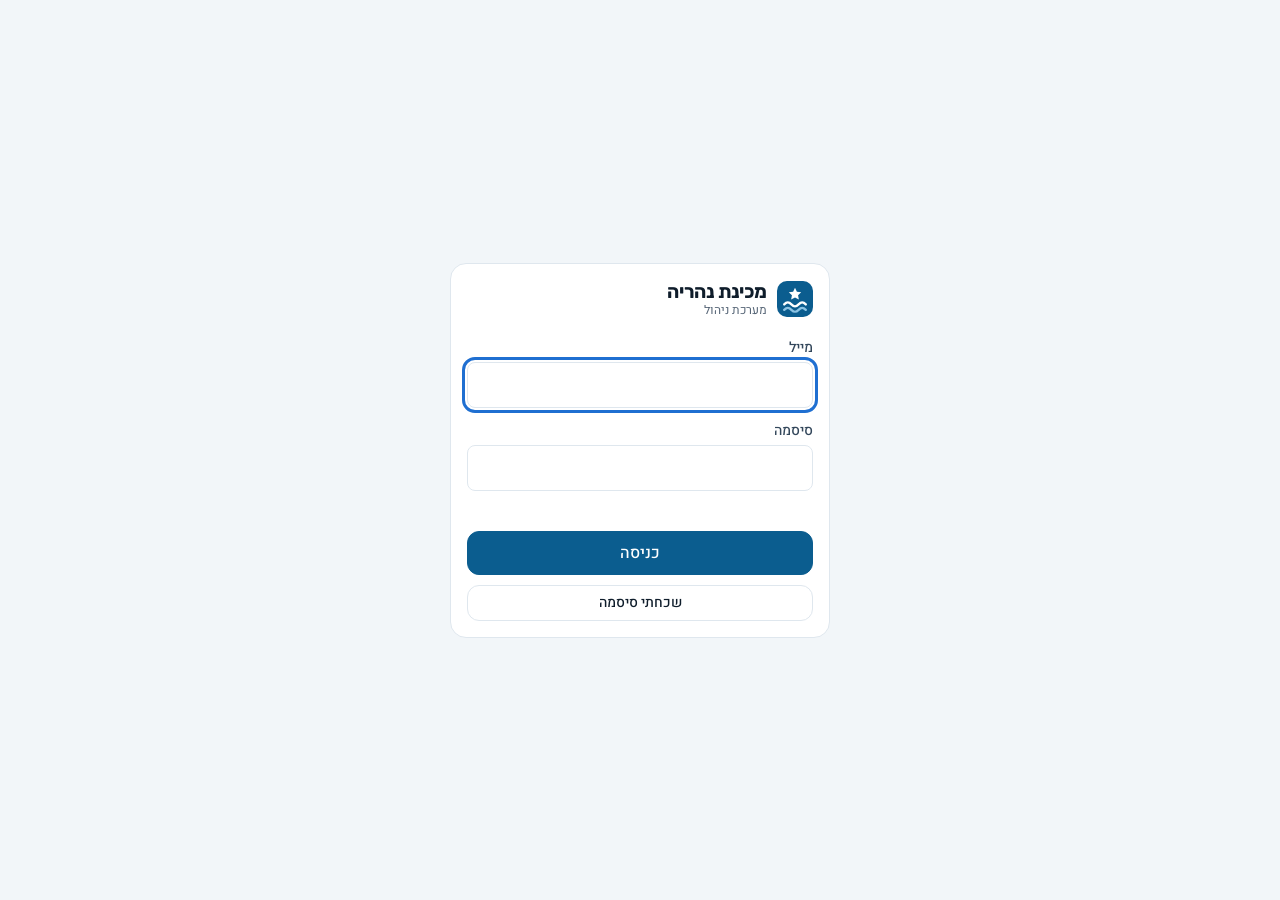
<file: docs/index.html>
<!doctype html>
<html lang="he" dir="rtl">
<head>
<meta charset="utf-8" />
<meta name="viewport" content="width=device-width, initial-scale=1, viewport-fit=cover" />
<meta name="robots" content="noindex, nofollow" />
<meta name="description" content="מערכת ניהול חניכים, הורים, נוכחות והודעות — מכינת נהריה" />
<meta name="theme-color" content="#ffffff" />
<meta name="apple-mobile-web-app-capable" content="yes" />
<meta name="mobile-web-app-capable" content="yes" />
<meta name="apple-mobile-web-app-title" content="מכינת נהריה" />
<meta name="apple-mobile-web-app-status-bar-style" content="default" />
<title>מכינת נהריה — ניהול</title>
<link rel="manifest" href="manifest.json" />
<link rel="icon" href="icons/icon.svg" type="image/svg+xml" />
<link rel="apple-touch-icon" href="icons/icon-180.png" />
<link rel="preconnect" href="https://fonts.googleapis.com" />
<link rel="preconnect" href="https://fonts.gstatic.com" crossorigin />
<link rel="stylesheet" href="https://fonts.googleapis.com/css2?family=Heebo:wght@400;500;600;700&family=Rubik:wght@600;700&display=swap" />
<link rel="stylesheet" href="styles.css?v=3" />
<script src="config.js?v=3"></script>
<script src="monitor.js?v=3"></script>
</head>
<body>
<div id="app"><div class="loading">טוען…</div></div>
<div id="toast" class="toast" role="status" aria-live="polite"></div>
<noscript><div class="center"><div class="card login">כדי להשתמש במערכת צריך להפעיל JavaScript בדפדפן.</div></div></noscript>
<script src="supabase.js"></script>
<script src="logic.js?v=3"></script>
<script src="app.js?v=3"></script>
<script>
  if ('serviceWorker' in navigator && location.protocol === 'https:') {
    navigator.serviceWorker.register('sw.js').catch(function () {});
  }
</script>
</body>
</html>
</file>
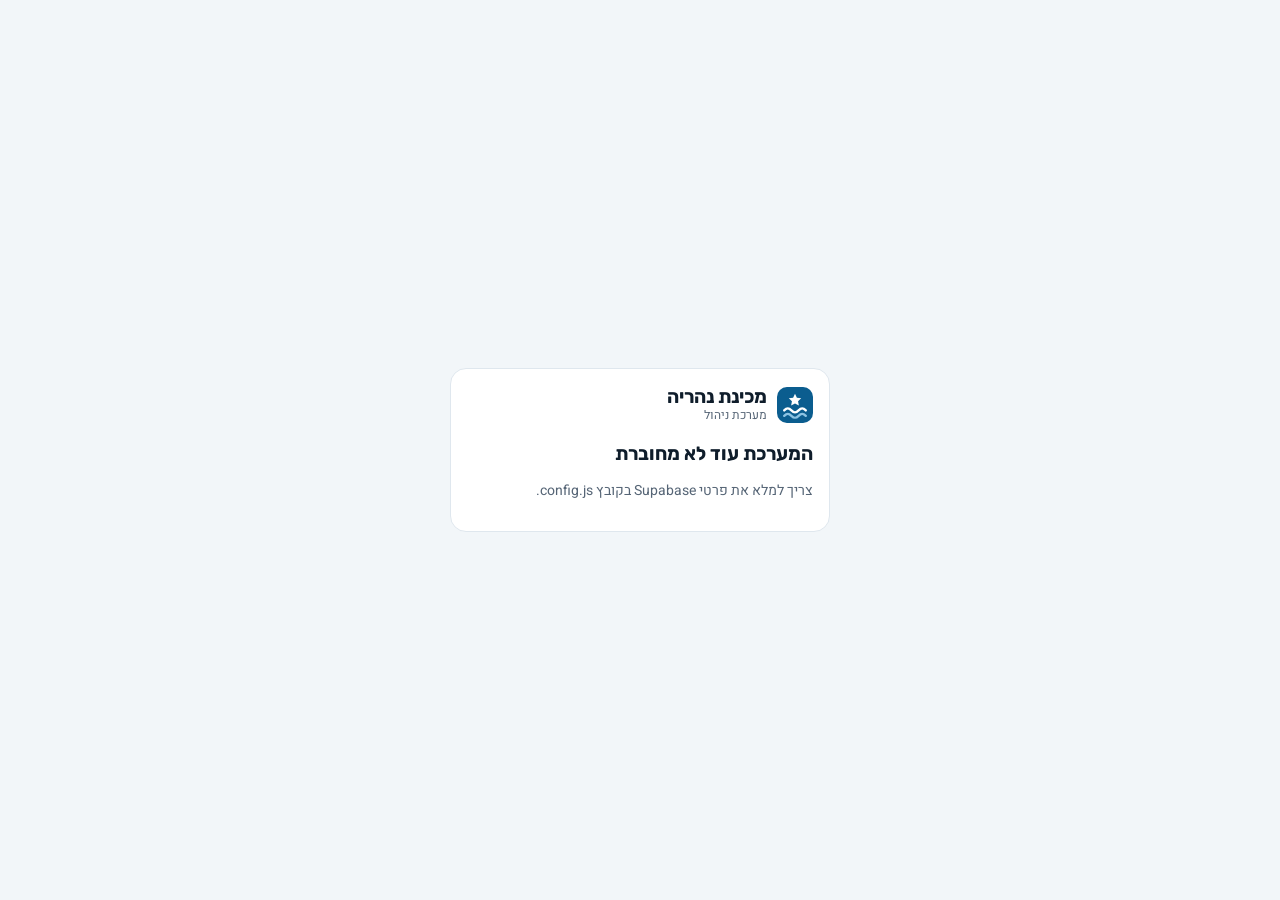
<file: site/index.html>
<!doctype html>
<html lang="he" dir="rtl">
<head>
<meta charset="utf-8" />
<meta name="viewport" content="width=device-width, initial-scale=1, viewport-fit=cover" />
<meta name="robots" content="noindex, nofollow" />
<meta name="description" content="מערכת ניהול חניכים, הורים, נוכחות והודעות — מכינת נהריה" />
<meta name="theme-color" content="#ffffff" />
<meta name="apple-mobile-web-app-capable" content="yes" />
<meta name="mobile-web-app-capable" content="yes" />
<meta name="apple-mobile-web-app-title" content="מכינת נהריה" />
<meta name="apple-mobile-web-app-status-bar-style" content="default" />
<title>מכינת נהריה — ניהול</title>
<link rel="manifest" href="manifest.json" />
<link rel="icon" href="icons/icon.svg" type="image/svg+xml" />
<link rel="apple-touch-icon" href="icons/icon-180.png" />
<link rel="preconnect" href="https://fonts.googleapis.com" />
<link rel="preconnect" href="https://fonts.gstatic.com" crossorigin />
<link rel="stylesheet" href="https://fonts.googleapis.com/css2?family=Heebo:wght@400;500;600;700&family=Rubik:wght@600;700&display=swap" />
<link rel="stylesheet" href="styles.css?v=1" />
<script src="config.js?v=1"></script>
<script src="monitor.js?v=1"></script>
</head>
<body>
<div id="app"><div class="loading">טוען…</div></div>
<div id="toast" class="toast" role="status" aria-live="polite"></div>
<noscript><div class="center"><div class="card login">כדי להשתמש במערכת צריך להפעיל JavaScript בדפדפן.</div></div></noscript>
<script src="supabase.js"></script>
<script src="logic.js?v=1"></script>
<script src="app.js?v=1"></script>
<script>
  if ('serviceWorker' in navigator && location.protocol === 'https:') {
    navigator.serviceWorker.register('sw.js').catch(function () {});
  }
</script>
</body>
</html>
</file>
<file: docs/styles.css>
/* מכינת נהריה — עיצוב. אותה שפה כמו פאנל ILANO (Heebo/Rubik, כרטיסים רכים), בצבעי ים. */
:root {
  --bg: #f2f6f9; --surface: #fff; --tint: #eaf3f9; --border: #dfe7ee;
  --ink: #0f1d2b; --soft: #33475b; --muted: #566576;
  --primary: #0b5d8f; --primary-ink: #fff; --dark: #0c2b43; --sea: #8cc3e3;
  --ok: #17703f; --ok-bg: #e4f4ea; --warn: #7d5200; --warn-bg: #fff4d9; --bad: #a3261c; --bad-bg: #fdeceb;
  --ex: #44546a; --ex-bg: #e9edf3;
  --focus: #1f6fd1;
  --r1: 8px; --r2: 12px; --r3: 16px;
  --s1: 4px; --s2: 8px; --s3: 12px; --s4: 16px; --s5: 24px; --s6: 32px;
  --nav-h: 64px;
  --ease-out: cubic-bezier(0.16, 1, 0.3, 1);
}
* { box-sizing: border-box; }
html { -webkit-text-size-adjust: 100%; }
body { margin: 0; background: var(--bg); color: var(--ink); font: 16px/1.5 Heebo, Arial, sans-serif; -webkit-tap-highlight-color: transparent; }
h1, h2, h3 { font-family: Rubik, Heebo, Arial, sans-serif; margin: 0; line-height: 1.25; }
button, input, select, textarea { font: inherit; color: inherit; }
a { color: var(--primary); }
img, svg { max-width: 100%; }
:focus-visible { outline: 3px solid var(--focus); outline-offset: 2px; }
.ltr { direction: ltr; unicode-bidi: plaintext; white-space: nowrap; }
.muted { color: var(--muted); font-size: 14px; }
.grow { flex: 1; }
.hide { display: none !important; }
.sr { position: absolute; width: 1px; height: 1px; overflow: hidden; clip: rect(0 0 0 0); white-space: nowrap; }

/* ---------- מבנה ---------- */
.top { position: sticky; top: 0; z-index: 5; background: var(--surface); border-bottom: 1px solid var(--border); }
.top-in { max-width: 1100px; margin: 0 auto; padding: 10px 16px; display: flex; align-items: center; gap: 12px; }
.brand { display: flex; align-items: center; gap: 10px; text-decoration: none; color: var(--ink); }
.brand svg { width: 36px; height: 36px; flex: none; }
.brand b { font: 700 19px Rubik, Heebo, Arial, sans-serif; display: block; }
.brand small { color: var(--muted); font-size: 12px; display: block; margin-top: -2px; }
.nav { display: flex; gap: 4px; }
.nav a { display: flex; align-items: center; gap: 6px; text-decoration: none; color: var(--soft); padding: 8px 12px; border-radius: var(--r2); font-weight: 500; }
.nav a svg { width: 20px; height: 20px; }
.nav a:hover { background: var(--tint); }
.nav a.on { background: var(--tint); color: var(--primary); }
main { max-width: 1100px; margin: 0 auto; padding: 20px 16px 48px; }
.page-h { display: flex; align-items: center; gap: 12px; flex-wrap: wrap; margin-bottom: 16px; }
.page-h h1 { font-size: 26px; }

@media (max-width: 759px) {
  .top .nav { display: none; }
  main { padding: 16px 16px calc(var(--nav-h) + 32px + env(safe-area-inset-bottom)); }
  .page-h h1 { font-size: 22px; }
  .bottom-nav { position: fixed; bottom: 0; left: 0; right: 0; z-index: 6; display: grid; grid-template-columns: repeat(5, minmax(0, 1fr));
    background: var(--surface); border-top: 1px solid var(--border); padding-bottom: env(safe-area-inset-bottom); }
  .bottom-nav a { display: flex; flex-direction: column; align-items: center; justify-content: center; gap: 2px; height: var(--nav-h);
    text-decoration: none; color: var(--muted); font-size: 12px; font-weight: 500; }
  .bottom-nav a svg { width: 24px; height: 24px; }
  .bottom-nav a.on { color: var(--primary); }
}
@media (min-width: 760px) { .bottom-nav { display: none; } }

/* ---------- רכיבים ---------- */
.card { background: var(--surface); border: 1px solid var(--border); border-radius: var(--r3); padding: 16px; }
.card + .card { margin-top: 14px; }
.card h2 { font-size: 18px; margin-bottom: 12px; display: flex; align-items: center; gap: 8px; }
.card h2 .count { font: 500 14px Heebo, Arial, sans-serif; color: var(--muted); }
.grid { display: grid; gap: 14px; }
.cols2 { grid-template-columns: repeat(2, minmax(0, 1fr)); }
@media (max-width: 899px) { .cols2 { grid-template-columns: minmax(0, 1fr); } }

.btn { display: inline-flex; align-items: center; justify-content: center; gap: 6px; min-height: 44px; border: 1px solid var(--border); background: var(--surface);
  border-radius: var(--r2); padding: 8px 16px; cursor: pointer; white-space: nowrap; text-decoration: none; color: var(--ink); font-weight: 500;
  transition: border-color .15s var(--ease-out), background-color .15s var(--ease-out), transform .1s var(--ease-out); }
.btn:hover { border-color: var(--primary); }
.btn:active { transform: scale(.97); }
.btn svg { width: 18px; height: 18px; flex: none; }
.btn.primary { background: var(--primary); border-color: var(--primary); color: var(--primary-ink); }
.btn.primary:hover { background: #094c75; }
.btn.danger { color: var(--bad); }
.btn.small { min-height: 36px; padding: 4px 12px; font-size: 14px; }
.btn.icon { padding: 0; width: 44px; }
.btn.wa { color: #116b38; }
.btn:disabled { opacity: .55; cursor: default; transform: none; }
.btns { display: flex; gap: 8px; flex-wrap: wrap; align-items: center; }

.chips { display: flex; gap: 8px; overflow-x: auto; padding-bottom: 4px; margin-bottom: 12px; scrollbar-width: none; overscroll-behavior-x: contain; }
.chips::-webkit-scrollbar { display: none; }
.chip { flex: none; display: inline-flex; align-items: center; border: 1px solid var(--border); background: var(--surface); color: var(--ink); text-decoration: none; border-radius: 999px; padding: 6px 14px; cursor: pointer; font-size: 14px; min-height: 36px; }
.chip.on { background: var(--dark); border-color: var(--dark); color: #fff; }
.pill { display: inline-block; border-radius: 999px; padding: 1px 10px; font-size: 13px; background: var(--tint); color: var(--primary); white-space: nowrap; }
.pill.warn { background: var(--warn-bg); color: var(--warn); }
.pill.bad { background: var(--bad-bg); color: var(--bad); }
.pill.ok { background: var(--ok-bg); color: var(--ok); }
.pill.ex { background: var(--ex-bg); color: var(--ex); }

/* KPI */
.kpis { display: grid; grid-template-columns: repeat(4, minmax(0, 1fr)); gap: 12px; margin-bottom: 14px; }
@media (max-width: 759px) { .kpis { grid-template-columns: repeat(2, minmax(0, 1fr)); } }
.kpi { background: var(--surface); border: 1px solid var(--border); border-radius: 14px; padding: 12px 14px; text-decoration: none; color: inherit; display: block; }
.kpi .l { color: var(--muted); font-size: 14px; }
.kpi .n { font: 700 30px/1.15 Rubik, Heebo, Arial, sans-serif; margin: 2px 0; }
.kpi .s { color: var(--muted); font-size: 13px; }

/* התראות */
.alerts { display: grid; gap: 8px; margin-bottom: 14px; }
.alert { display: flex; align-items: center; gap: 12px; border-radius: var(--r2); padding: 10px 14px; background: var(--tint); border: 1px solid #d3e6f3; flex-wrap: wrap; }
.alert.warn { background: var(--warn-bg); border-color: #f1dca4; }
.alert.bad { background: var(--bad-bg); border-color: #f4c7c2; }
.alert.ok { background: var(--ok-bg); border-color: #c4e5d0; }
.alert .dot { width: 10px; height: 10px; border-radius: 50%; background: var(--primary); flex: none; }
.alert.warn .dot { background: #d49a00; } .alert.bad .dot { background: var(--bad); } .alert.ok .dot { background: var(--ok); }
.alert .txt { flex: 1; min-width: 180px; }
.alert b { font-weight: 600; }

/* רשימת חניכים */
.search { position: relative; margin-bottom: 12px; }
.search input { width: 100%; border: 1px solid var(--border); background: var(--surface); border-radius: var(--r2); padding: 10px 40px 10px 12px; min-height: 48px; font-size: 16px; }
.search svg { position: absolute; right: 12px; top: 50%; transform: translateY(-50%); width: 20px; height: 20px; color: var(--muted); pointer-events: none; }
.rows { display: grid; grid-template-columns: minmax(0, 1fr); gap: 0; }
.row { display: flex; align-items: center; gap: 12px; padding: 10px 4px; border-bottom: 1px solid var(--border); min-height: 64px; }
.row:last-child { border-bottom: 0; }
.row .who { flex: 1; min-width: 0; text-decoration: none; color: inherit; display: flex; align-items: center; gap: 12px; }
.row .who:hover .nm { color: var(--primary); }
.row .nm { font-weight: 600; overflow: hidden; text-overflow: ellipsis; white-space: nowrap; }
.row .meta { color: var(--muted); font-size: 14px; overflow: hidden; text-overflow: ellipsis; white-space: nowrap; }
.row .txtcol { min-width: 0; }
.avatar { width: 40px; height: 40px; border-radius: 50%; background: var(--tint); color: var(--primary); display: grid; place-items: center; font: 700 16px Rubik, Heebo, Arial, sans-serif; flex: none; }
.avatar.left { background: var(--ex-bg); color: var(--ex); }
.empty { text-align: center; padding: 32px 16px; color: var(--muted); }
.empty svg { width: 40px; height: 40px; color: var(--sea); margin-bottom: 8px; }
.empty b { display: block; color: var(--ink); font-size: 17px; margin-bottom: 4px; }

/* כרטיס חניך */
.person-h { display: flex; align-items: center; gap: 14px; min-width: 0; }
.person-h > div { min-width: 0; }
@media (max-width: 599px) { .person-h .avatar { display: none; } }
.person-h .avatar { width: 56px; height: 56px; font-size: 22px; }
.person-h h1 { font-size: 24px; }
.contact { display: flex; align-items: center; gap: 10px; padding: 10px 0; border-bottom: 1px solid var(--border); flex-wrap: wrap; }
.contact:last-child { border-bottom: 0; }
.contact .grow { min-width: 140px; }
.facts { display: grid; grid-template-columns: repeat(3, minmax(0, 1fr)); gap: 10px 18px; }
@media (max-width: 599px) { .facts { grid-template-columns: repeat(2, minmax(0, 1fr)); } }
.facts .l { color: var(--muted); font-size: 13px; }
.notes { white-space: pre-wrap; }
.dots { display: flex; gap: 4px; flex-wrap: wrap; direction: ltr; }
.dots span { width: 18px; height: 18px; border-radius: 5px; background: var(--border); }
.dots .present { background: #4bb37a; } .dots .late { background: #e0a800; } .dots .absent { background: #d9493b; } .dots .excused { background: #9aa8ba; }

/* טופס */
.form { display: grid; grid-template-columns: repeat(2, minmax(0, 1fr)); gap: 12px 16px; }
@media (max-width: 599px) { .form { grid-template-columns: minmax(0, 1fr); } }
.form .full { grid-column: 1 / -1; }
.field label { display: block; font-size: 14px; font-weight: 500; color: var(--soft); margin-bottom: 4px; }
.field input, .field select, .field textarea { width: 100%; border: 1px solid var(--border); background: #fff; border-radius: var(--r1); padding: 10px 12px; min-height: 46px; font-size: 16px; }
.field textarea { min-height: 96px; resize: vertical; }
.field input[aria-invalid="true"], .field textarea[aria-invalid="true"] { border-color: var(--bad); }
.dlg-err { margin-top: 10px; font-weight: 600; }
.field .err { color: var(--bad); font-size: 13px; min-height: 0; margin-top: 2px; }
.form h3 { font-size: 16px; grid-column: 1 / -1; margin-top: 8px; color: var(--soft); }
.form-actions { display: flex; gap: 8px; margin-top: 16px; flex-wrap: wrap; }

/* נוכחות — הרגע המרכזי */
.att-head { display: flex; gap: 8px; align-items: center; flex-wrap: wrap; margin-bottom: 12px; }
.att-head input[type=date] { border: 1px solid var(--border); border-radius: var(--r2); padding: 8px 10px; min-height: 44px; background: #fff; }
.att-sum { display: flex; gap: 8px; flex-wrap: wrap; margin-bottom: 12px; }
.att-row { display: flex; align-items: center; gap: 10px; padding: 8px 0; border-bottom: 1px solid var(--border); flex-wrap: wrap; }
.att-row:last-child { border-bottom: 0; }
.att-row .who { flex: 1; min-width: 140px; display: flex; align-items: center; gap: 10px; }
.seg { display: grid; grid-template-columns: repeat(4, minmax(0, 1fr)); gap: 4px; background: var(--bg); border-radius: var(--r2); padding: 3px; width: 100%; max-width: 380px; }
@media (max-width: 599px) { .seg { max-width: none; } }
.seg button { border: 0; background: transparent; border-radius: 9px; min-height: 42px; cursor: pointer; font-size: 14px; font-weight: 500; color: var(--soft);
  transition: background-color .15s var(--ease-out), color .15s var(--ease-out), transform .1s var(--ease-out); }
.seg button:active { transform: scale(.95); }
.seg button.on.present { background: var(--ok); color: #fff; }
.seg button.on.late { background: #b07a00; color: #fff; }
.seg button.on.absent { background: var(--bad); color: #fff; }
.seg button.on.excused { background: var(--ex); color: #fff; }
.seg.saving { opacity: .6; }
.att-row.unmarked .who .nm::after { content: ' · לא סומן'; color: var(--muted); font-weight: 400; font-size: 13px; }

/* הודעות */
.msg-row { display: flex; align-items: center; gap: 10px; padding: 8px 0; border-bottom: 1px solid var(--border); flex-wrap: wrap; }
.msg-row:last-child { border-bottom: 0; }
.msg-row.sent { opacity: .55; }
.msg-row .grow { min-width: 160px; }
.preview { background: #e7f6dd; border-radius: 12px 12px 4px 12px; padding: 10px 12px; white-space: pre-wrap; font-size: 15px; max-width: 520px; }

/* הגדרות */
.list-it { display: flex; align-items: center; gap: 10px; padding: 10px 0; border-bottom: 1px solid var(--border); flex-wrap: wrap; }
.list-it:last-child { border-bottom: 0; }
.list-it .grow { min-width: 150px; }
.inline-form { display: flex; gap: 8px; flex-wrap: wrap; margin-top: 10px; }
.inline-form input, .inline-form select, .inline-form textarea { border: 1px solid var(--border); border-radius: var(--r1); padding: 8px 10px; min-height: 44px; background: #fff; flex: 1; min-width: 140px; font-size: 16px; }
.inline-form textarea { flex-basis: 100%; min-height: 80px; }
.stack { direction: ltr; text-align: left; white-space: pre-wrap; font: 12px/1.4 Consolas, monospace; background: #f6f8f8; padding: 8px; border-radius: 8px; max-height: 180px; overflow: auto; width: 100%; }

/* כניסה */
.center { min-height: 100vh; min-height: 100dvh; display: grid; place-items: center; padding: 16px; }
.login { width: 100%; max-width: 380px; }
.login .brand { margin-bottom: 18px; }
.login .field { margin-bottom: 12px; }
.login .btn { width: 100%; }
.form-err { color: var(--bad); font-size: 14px; min-height: 20px; margin: 4px 0 8px; }

/* דיאלוג, הודעה קופצת, פס חיבור */
dialog { border: 0; border-radius: var(--r3); padding: 20px; width: min(420px, calc(100vw - 32px)); box-shadow: 0 20px 60px rgba(12, 43, 67, .25); }
dialog::backdrop { background: rgba(12, 29, 43, .45); }
dialog h2 { font-size: 19px; margin-bottom: 8px; }
dialog .btns { margin-top: 16px; justify-content: flex-start; }
.toast { position: fixed; bottom: calc(24px + env(safe-area-inset-bottom)); left: 50%; transform: translateX(-50%) translateY(20px); background: var(--dark); color: #fff;
  padding: 10px 18px; border-radius: var(--r2); opacity: 0; pointer-events: none; z-index: 20; transition: opacity .2s var(--ease-out), transform .2s var(--ease-out); max-width: calc(100vw - 32px); }
.toast.show { opacity: 1; transform: translateX(-50%) translateY(0); }
.toast.bad { background: var(--bad); }
@media (max-width: 759px) { .toast { bottom: calc(var(--nav-h) + 16px + env(safe-area-inset-bottom)); } }
.offline { background: var(--warn-bg); color: var(--warn); text-align: center; padding: 6px 12px; font-size: 14px; border-bottom: 1px solid #f1dca4; }
.loading { min-height: 50vh; display: grid; place-items: center; color: var(--muted); }

@media (prefers-reduced-motion: reduce) {
  *, *::before, *::after { transition-duration: 0s !important; animation-duration: 0s !important; }
}

/* ישיבות לבדיקה */
.school-list { display: grid; gap: 12px; }
@media (min-width: 900px) { .school-list { grid-template-columns: 1fr 1fr; align-items: start; } }
.school-h { display: flex; gap: 12px; align-items: flex-start; margin-bottom: 4px; }
.school-ic { flex: none; width: 40px; height: 40px; border-radius: 12px; display: grid; place-items: center; background: var(--tint); color: var(--primary); }
.school-ic svg { width: 22px; height: 22px; }
.school-notes { white-space: pre-wrap; background: var(--tint); border-radius: 10px; padding: 8px 12px; margin-top: 10px; font-size: 14px; color: var(--soft); }
.school.done { opacity: .72; }
.school .btns { margin-top: 12px; }
.btn .count { display: inline-grid; place-items: center; min-width: 22px; height: 22px; padding: 0 6px; border-radius: 999px; background: var(--primary); color: #fff; font-size: 12px; font-weight: 700; }
.school-link { display: flex; align-items: center; gap: 12px; background: var(--surface); border: 1px solid var(--border); border-radius: 16px; padding: 14px 16px; margin: 12px 0; text-decoration: none; color: inherit; transition: background .15s, transform .1s; }
.school-link:hover { background: var(--tint); }
.school-link:active { transform: scale(.99); }
.school-link .grow b { display: block; font-size: 16px; }
.school-link .muted { display: block; font-size: 13px; }
.school-link .count { display: inline-grid; place-items: center; min-width: 26px; height: 26px; padding: 0 8px; border-radius: 999px; background: var(--primary); color: #fff; font-size: 13px; font-weight: 700; }
.school-link .chev svg { width: 20px; height: 20px; color: var(--muted); }
</file>
<file: site/styles.css>
/* מכינת נהריה — עיצוב. אותה שפה כמו פאנל ILANO (Heebo/Rubik, כרטיסים רכים), בצבעי ים. */
:root {
  --bg: #f2f6f9; --surface: #fff; --tint: #eaf3f9; --border: #dfe7ee;
  --ink: #0f1d2b; --soft: #33475b; --muted: #566576;
  --primary: #0b5d8f; --primary-ink: #fff; --dark: #0c2b43; --sea: #8cc3e3;
  --ok: #17703f; --ok-bg: #e4f4ea; --warn: #7d5200; --warn-bg: #fff4d9; --bad: #a3261c; --bad-bg: #fdeceb;
  --ex: #44546a; --ex-bg: #e9edf3;
  --focus: #1f6fd1;
  --r1: 8px; --r2: 12px; --r3: 16px;
  --s1: 4px; --s2: 8px; --s3: 12px; --s4: 16px; --s5: 24px; --s6: 32px;
  --nav-h: 64px;
  --ease-out: cubic-bezier(0.16, 1, 0.3, 1);
}
* { box-sizing: border-box; }
html { -webkit-text-size-adjust: 100%; }
body { margin: 0; background: var(--bg); color: var(--ink); font: 16px/1.5 Heebo, Arial, sans-serif; -webkit-tap-highlight-color: transparent; }
h1, h2, h3 { font-family: Rubik, Heebo, Arial, sans-serif; margin: 0; line-height: 1.25; }
button, input, select, textarea { font: inherit; color: inherit; }
a { color: var(--primary); }
img, svg { max-width: 100%; }
:focus-visible { outline: 3px solid var(--focus); outline-offset: 2px; }
.ltr { direction: ltr; unicode-bidi: plaintext; white-space: nowrap; }
.muted { color: var(--muted); font-size: 14px; }
.grow { flex: 1; }
.hide { display: none !important; }
.sr { position: absolute; width: 1px; height: 1px; overflow: hidden; clip: rect(0 0 0 0); white-space: nowrap; }

/* ---------- מבנה ---------- */
.top { position: sticky; top: 0; z-index: 5; background: var(--surface); border-bottom: 1px solid var(--border); }
.top-in { max-width: 1100px; margin: 0 auto; padding: 10px 16px; display: flex; align-items: center; gap: 12px; }
.brand { display: flex; align-items: center; gap: 10px; text-decoration: none; color: var(--ink); }
.brand svg { width: 36px; height: 36px; flex: none; }
.brand b { font: 700 19px Rubik, Heebo, Arial, sans-serif; display: block; }
.brand small { color: var(--muted); font-size: 12px; display: block; margin-top: -2px; }
.nav { display: flex; gap: 4px; }
.nav a { display: flex; align-items: center; gap: 6px; text-decoration: none; color: var(--soft); padding: 8px 12px; border-radius: var(--r2); font-weight: 500; }
.nav a svg { width: 20px; height: 20px; }
.nav a:hover { background: var(--tint); }
.nav a.on { background: var(--tint); color: var(--primary); }
main { max-width: 1100px; margin: 0 auto; padding: 20px 16px 48px; }
.page-h { display: flex; align-items: center; gap: 12px; flex-wrap: wrap; margin-bottom: 16px; }
.page-h h1 { font-size: 26px; }

@media (max-width: 759px) {
  .top .nav { display: none; }
  main { padding: 16px 16px calc(var(--nav-h) + 32px + env(safe-area-inset-bottom)); }
  .page-h h1 { font-size: 22px; }
  .bottom-nav { position: fixed; bottom: 0; left: 0; right: 0; z-index: 6; display: grid; grid-template-columns: repeat(5, minmax(0, 1fr));
    background: var(--surface); border-top: 1px solid var(--border); padding-bottom: env(safe-area-inset-bottom); }
  .bottom-nav a { display: flex; flex-direction: column; align-items: center; justify-content: center; gap: 2px; height: var(--nav-h);
    text-decoration: none; color: var(--muted); font-size: 12px; font-weight: 500; }
  .bottom-nav a svg { width: 24px; height: 24px; }
  .bottom-nav a.on { color: var(--primary); }
}
@media (min-width: 760px) { .bottom-nav { display: none; } }

/* ---------- רכיבים ---------- */
.card { background: var(--surface); border: 1px solid var(--border); border-radius: var(--r3); padding: 16px; }
.card + .card { margin-top: 14px; }
.card h2 { font-size: 18px; margin-bottom: 12px; display: flex; align-items: center; gap: 8px; }
.card h2 .count { font: 500 14px Heebo, Arial, sans-serif; color: var(--muted); }
.grid { display: grid; gap: 14px; }
.cols2 { grid-template-columns: repeat(2, minmax(0, 1fr)); }
@media (max-width: 899px) { .cols2 { grid-template-columns: minmax(0, 1fr); } }

.btn { display: inline-flex; align-items: center; justify-content: center; gap: 6px; min-height: 44px; border: 1px solid var(--border); background: var(--surface);
  border-radius: var(--r2); padding: 8px 16px; cursor: pointer; white-space: nowrap; text-decoration: none; color: var(--ink); font-weight: 500;
  transition: border-color .15s var(--ease-out), background-color .15s var(--ease-out), transform .1s var(--ease-out); }
.btn:hover { border-color: var(--primary); }
.btn:active { transform: scale(.97); }
.btn svg { width: 18px; height: 18px; flex: none; }
.btn.primary { background: var(--primary); border-color: var(--primary); color: var(--primary-ink); }
.btn.primary:hover { background: #094c75; }
.btn.danger { color: var(--bad); }
.btn.small { min-height: 36px; padding: 4px 12px; font-size: 14px; }
.btn.icon { padding: 0; width: 44px; }
.btn.wa { color: #116b38; }
.btn:disabled { opacity: .55; cursor: default; transform: none; }
.btns { display: flex; gap: 8px; flex-wrap: wrap; align-items: center; }

.chips { display: flex; gap: 8px; overflow-x: auto; padding-bottom: 4px; margin-bottom: 12px; scrollbar-width: none; overscroll-behavior-x: contain; }
.chips::-webkit-scrollbar { display: none; }
.chip { flex: none; display: inline-flex; align-items: center; border: 1px solid var(--border); background: var(--surface); color: var(--ink); text-decoration: none; border-radius: 999px; padding: 6px 14px; cursor: pointer; font-size: 14px; min-height: 36px; }
.chip.on { background: var(--dark); border-color: var(--dark); color: #fff; }
.pill { display: inline-block; border-radius: 999px; padding: 1px 10px; font-size: 13px; background: var(--tint); color: var(--primary); white-space: nowrap; }
.pill.warn { background: var(--warn-bg); color: var(--warn); }
.pill.bad { background: var(--bad-bg); color: var(--bad); }
.pill.ok { background: var(--ok-bg); color: var(--ok); }
.pill.ex { background: var(--ex-bg); color: var(--ex); }

/* KPI */
.kpis { display: grid; grid-template-columns: repeat(4, minmax(0, 1fr)); gap: 12px; margin-bottom: 14px; }
@media (max-width: 759px) { .kpis { grid-template-columns: repeat(2, minmax(0, 1fr)); } }
.kpi { background: var(--surface); border: 1px solid var(--border); border-radius: 14px; padding: 12px 14px; text-decoration: none; color: inherit; display: block; }
.kpi .l { color: var(--muted); font-size: 14px; }
.kpi .n { font: 700 30px/1.15 Rubik, Heebo, Arial, sans-serif; margin: 2px 0; }
.kpi .s { color: var(--muted); font-size: 13px; }

/* התראות */
.alerts { display: grid; gap: 8px; margin-bottom: 14px; }
.alert { display: flex; align-items: center; gap: 12px; border-radius: var(--r2); padding: 10px 14px; background: var(--tint); border: 1px solid #d3e6f3; flex-wrap: wrap; }
.alert.warn { background: var(--warn-bg); border-color: #f1dca4; }
.alert.bad { background: var(--bad-bg); border-color: #f4c7c2; }
.alert.ok { background: var(--ok-bg); border-color: #c4e5d0; }
.alert .dot { width: 10px; height: 10px; border-radius: 50%; background: var(--primary); flex: none; }
.alert.warn .dot { background: #d49a00; } .alert.bad .dot { background: var(--bad); } .alert.ok .dot { background: var(--ok); }
.alert .txt { flex: 1; min-width: 180px; }
.alert b { font-weight: 600; }

/* רשימת חניכים */
.search { position: relative; margin-bottom: 12px; }
.search input { width: 100%; border: 1px solid var(--border); background: var(--surface); border-radius: var(--r2); padding: 10px 40px 10px 12px; min-height: 48px; font-size: 16px; }
.search svg { position: absolute; right: 12px; top: 50%; transform: translateY(-50%); width: 20px; height: 20px; color: var(--muted); pointer-events: none; }
.rows { display: grid; grid-template-columns: minmax(0, 1fr); gap: 0; }
.row { display: flex; align-items: center; gap: 12px; padding: 10px 4px; border-bottom: 1px solid var(--border); min-height: 64px; }
.row:last-child { border-bottom: 0; }
.row .who { flex: 1; min-width: 0; text-decoration: none; color: inherit; display: flex; align-items: center; gap: 12px; }
.row .who:hover .nm { color: var(--primary); }
.row .nm { font-weight: 600; overflow: hidden; text-overflow: ellipsis; white-space: nowrap; }
.row .meta { color: var(--muted); font-size: 14px; overflow: hidden; text-overflow: ellipsis; white-space: nowrap; }
.row .txtcol { min-width: 0; }
.avatar { width: 40px; height: 40px; border-radius: 50%; background: var(--tint); color: var(--primary); display: grid; place-items: center; font: 700 16px Rubik, Heebo, Arial, sans-serif; flex: none; }
.avatar.left { background: var(--ex-bg); color: var(--ex); }
.empty { text-align: center; padding: 32px 16px; color: var(--muted); }
.empty svg { width: 40px; height: 40px; color: var(--sea); margin-bottom: 8px; }
.empty b { display: block; color: var(--ink); font-size: 17px; margin-bottom: 4px; }

/* כרטיס חניך */
.person-h { display: flex; align-items: center; gap: 14px; min-width: 0; }
.person-h > div { min-width: 0; }
@media (max-width: 599px) { .person-h .avatar { display: none; } }
.person-h .avatar { width: 56px; height: 56px; font-size: 22px; }
.person-h h1 { font-size: 24px; }
.contact { display: flex; align-items: center; gap: 10px; padding: 10px 0; border-bottom: 1px solid var(--border); flex-wrap: wrap; }
.contact:last-child { border-bottom: 0; }
.contact .grow { min-width: 140px; }
.facts { display: grid; grid-template-columns: repeat(3, minmax(0, 1fr)); gap: 10px 18px; }
@media (max-width: 599px) { .facts { grid-template-columns: repeat(2, minmax(0, 1fr)); } }
.facts .l { color: var(--muted); font-size: 13px; }
.notes { white-space: pre-wrap; }
.dots { display: flex; gap: 4px; flex-wrap: wrap; direction: ltr; }
.dots span { width: 18px; height: 18px; border-radius: 5px; background: var(--border); }
.dots .present { background: #4bb37a; } .dots .late { background: #e0a800; } .dots .absent { background: #d9493b; } .dots .excused { background: #9aa8ba; }

/* טופס */
.form { display: grid; grid-template-columns: repeat(2, minmax(0, 1fr)); gap: 12px 16px; }
@media (max-width: 599px) { .form { grid-template-columns: minmax(0, 1fr); } }
.form .full { grid-column: 1 / -1; }
.field label { display: block; font-size: 14px; font-weight: 500; color: var(--soft); margin-bottom: 4px; }
.field input, .field select, .field textarea { width: 100%; border: 1px solid var(--border); background: #fff; border-radius: var(--r1); padding: 10px 12px; min-height: 46px; font-size: 16px; }
.field textarea { min-height: 96px; resize: vertical; }
.field input[aria-invalid="true"] { border-color: var(--bad); }
.field .err { color: var(--bad); font-size: 13px; min-height: 0; margin-top: 2px; }
.form h3 { font-size: 16px; grid-column: 1 / -1; margin-top: 8px; color: var(--soft); }
.form-actions { display: flex; gap: 8px; margin-top: 16px; flex-wrap: wrap; }

/* נוכחות — הרגע המרכזי */
.att-head { display: flex; gap: 8px; align-items: center; flex-wrap: wrap; margin-bottom: 12px; }
.att-head input[type=date] { border: 1px solid var(--border); border-radius: var(--r2); padding: 8px 10px; min-height: 44px; background: #fff; }
.att-sum { display: flex; gap: 8px; flex-wrap: wrap; margin-bottom: 12px; }
.att-row { display: flex; align-items: center; gap: 10px; padding: 8px 0; border-bottom: 1px solid var(--border); flex-wrap: wrap; }
.att-row:last-child { border-bottom: 0; }
.att-row .who { flex: 1; min-width: 140px; display: flex; align-items: center; gap: 10px; }
.seg { display: grid; grid-template-columns: repeat(4, minmax(0, 1fr)); gap: 4px; background: var(--bg); border-radius: var(--r2); padding: 3px; width: 100%; max-width: 380px; }
@media (max-width: 599px) { .seg { max-width: none; } }
.seg button { border: 0; background: transparent; border-radius: 9px; min-height: 42px; cursor: pointer; font-size: 14px; font-weight: 500; color: var(--soft);
  transition: background-color .15s var(--ease-out), color .15s var(--ease-out), transform .1s var(--ease-out); }
.seg button:active { transform: scale(.95); }
.seg button.on.present { background: var(--ok); color: #fff; }
.seg button.on.late { background: #b07a00; color: #fff; }
.seg button.on.absent { background: var(--bad); color: #fff; }
.seg button.on.excused { background: var(--ex); color: #fff; }
.seg.saving { opacity: .6; }
.att-row.unmarked .who .nm::after { content: ' · לא סומן'; color: var(--muted); font-weight: 400; font-size: 13px; }

/* הודעות */
.msg-row { display: flex; align-items: center; gap: 10px; padding: 8px 0; border-bottom: 1px solid var(--border); flex-wrap: wrap; }
.msg-row:last-child { border-bottom: 0; }
.msg-row.sent { opacity: .55; }
.msg-row .grow { min-width: 160px; }
.preview { background: #e7f6dd; border-radius: 12px 12px 4px 12px; padding: 10px 12px; white-space: pre-wrap; font-size: 15px; max-width: 520px; }

/* הגדרות */
.list-it { display: flex; align-items: center; gap: 10px; padding: 10px 0; border-bottom: 1px solid var(--border); flex-wrap: wrap; }
.list-it:last-child { border-bottom: 0; }
.list-it .grow { min-width: 150px; }
.inline-form { display: flex; gap: 8px; flex-wrap: wrap; margin-top: 10px; }
.inline-form input, .inline-form select, .inline-form textarea { border: 1px solid var(--border); border-radius: var(--r1); padding: 8px 10px; min-height: 44px; background: #fff; flex: 1; min-width: 140px; font-size: 16px; }
.inline-form textarea { flex-basis: 100%; min-height: 80px; }
.stack { direction: ltr; text-align: left; white-space: pre-wrap; font: 12px/1.4 Consolas, monospace; background: #f6f8f8; padding: 8px; border-radius: 8px; max-height: 180px; overflow: auto; width: 100%; }

/* כניסה */
.center { min-height: 100vh; min-height: 100dvh; display: grid; place-items: center; padding: 16px; }
.login { width: 100%; max-width: 380px; }
.login .brand { margin-bottom: 18px; }
.login .field { margin-bottom: 12px; }
.login .btn { width: 100%; }
.form-err { color: var(--bad); font-size: 14px; min-height: 20px; margin: 4px 0 8px; }

/* דיאלוג, הודעה קופצת, פס חיבור */
dialog { border: 0; border-radius: var(--r3); padding: 20px; width: min(420px, calc(100vw - 32px)); box-shadow: 0 20px 60px rgba(12, 43, 67, .25); }
dialog::backdrop { background: rgba(12, 29, 43, .45); }
dialog h2 { font-size: 19px; margin-bottom: 8px; }
dialog .btns { margin-top: 16px; justify-content: flex-start; }
.toast { position: fixed; bottom: calc(24px + env(safe-area-inset-bottom)); left: 50%; transform: translateX(-50%) translateY(20px); background: var(--dark); color: #fff;
  padding: 10px 18px; border-radius: var(--r2); opacity: 0; pointer-events: none; z-index: 20; transition: opacity .2s var(--ease-out), transform .2s var(--ease-out); max-width: calc(100vw - 32px); }
.toast.show { opacity: 1; transform: translateX(-50%) translateY(0); }
.toast.bad { background: var(--bad); }
@media (max-width: 759px) { .toast { bottom: calc(var(--nav-h) + 16px + env(safe-area-inset-bottom)); } }
.offline { background: var(--warn-bg); color: var(--warn); text-align: center; padding: 6px 12px; font-size: 14px; border-bottom: 1px solid #f1dca4; }
.loading { min-height: 50vh; display: grid; place-items: center; color: var(--muted); }

@media (prefers-reduced-motion: reduce) {
  *, *::before, *::after { transition-duration: 0s !important; animation-duration: 0s !important; }
}
</file>
